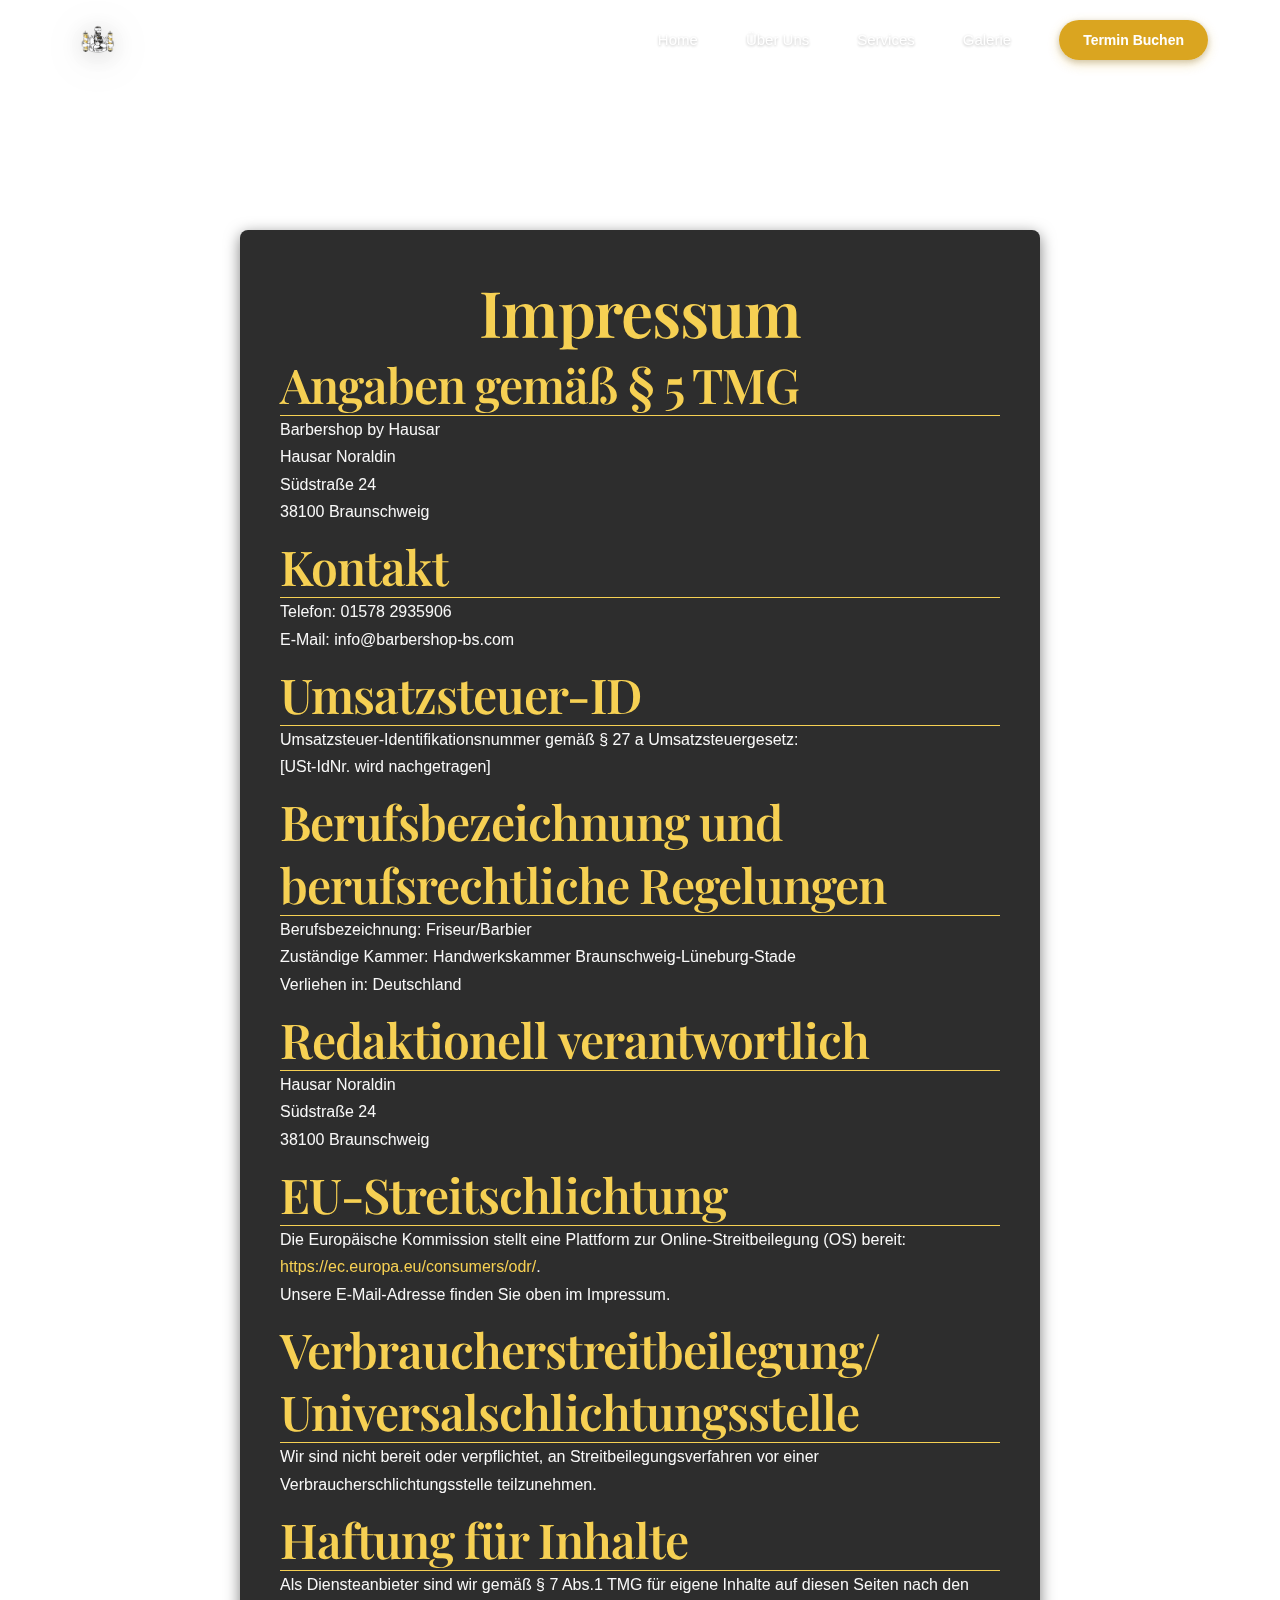
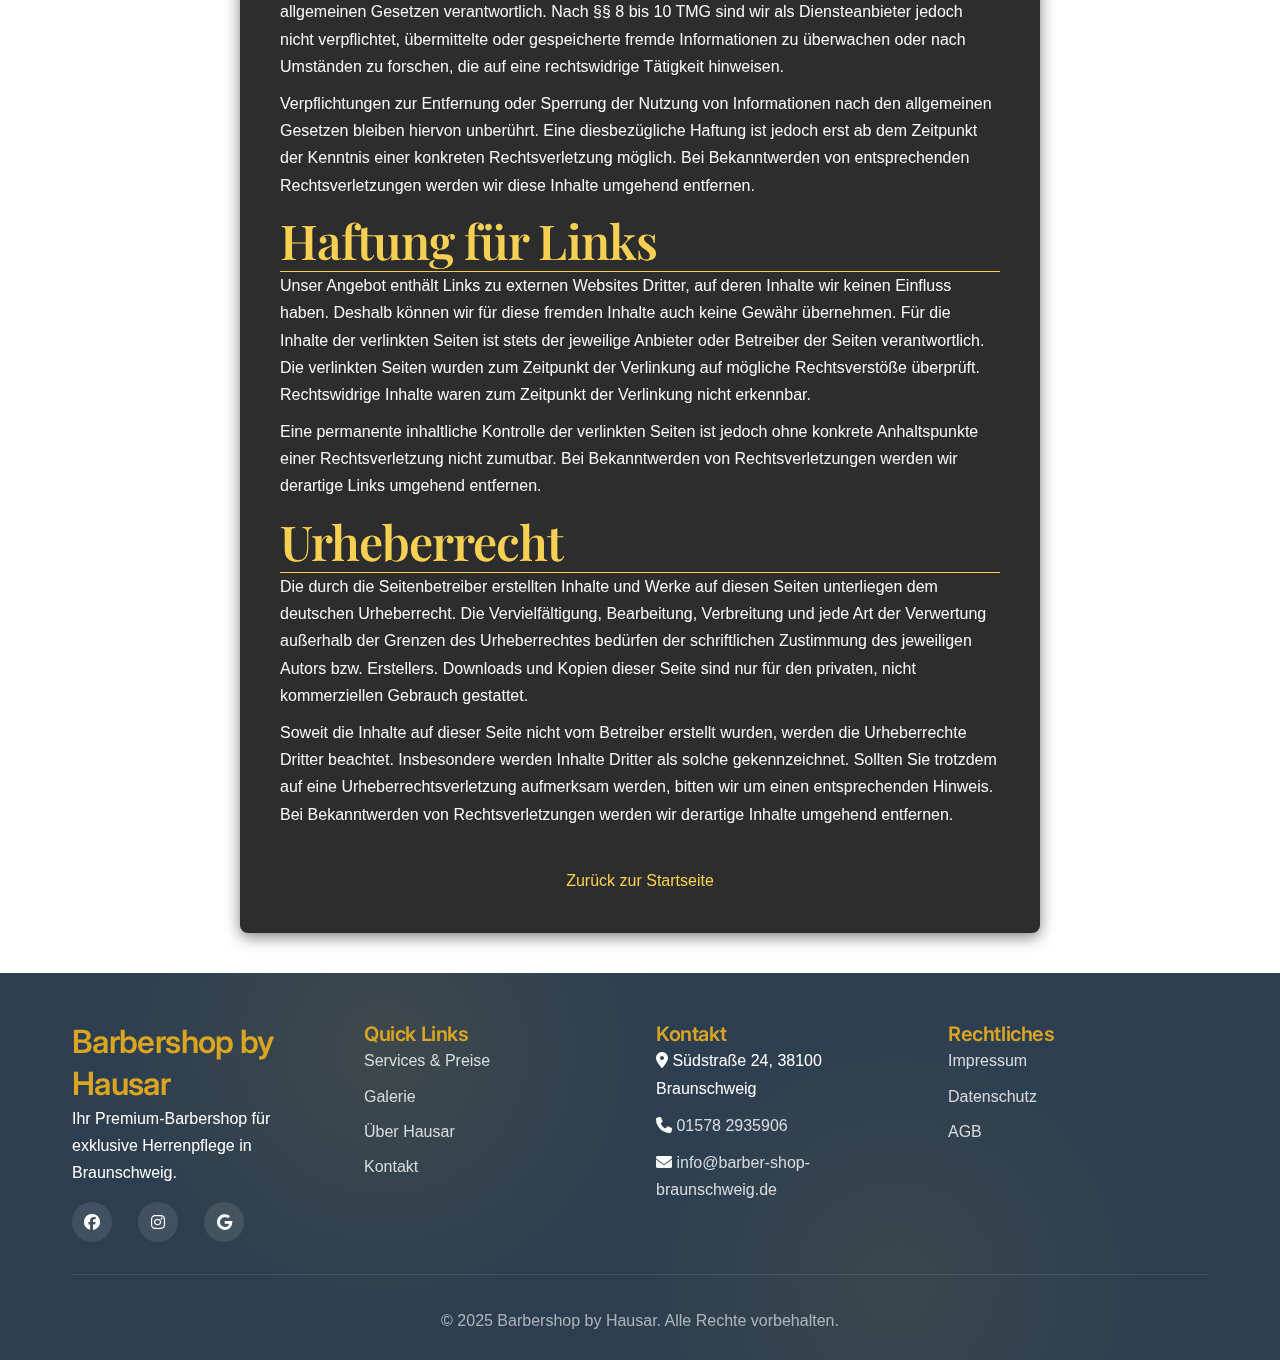
<file: impressum.html>
<!DOCTYPE html>
<html lang="de">
<head>
    <meta charset="UTF-8">
    <meta name="viewport" content="width=device-width, initial-scale=1.0">
    <title>Impressum - Barbershop by Hausar</title>
    <link rel="stylesheet" href="css/style.css">
    <link href="https://fonts.googleapis.com/css2?family=Inter:wght@400;600&family=Playfair+Display:wght@600;700&display=swap" rel="stylesheet">
    <link rel="stylesheet" href="https://cdnjs.cloudflare.com/ajax/libs/font-awesome/6.4.0/css/all.min.css" media="print" onload="this.media='all'">
    <style>
        body { background-color: #1a1a1a; color: #f8f8f8; font-family: 'Arial', sans-serif; }
        /* KORREKTUR: Der obere Abstand (margin-top) wurde erhöht, um den Inhalt unter den fixierten Header zu schieben. */
        .legal-container { max-width: 800px; margin: 140px auto 40px; padding: 40px; background: #2d2d2d; border-radius: 8px; box-shadow: 0 4px 15px rgba(0,0,0,0.5); }
        h1, h2 { font-family: 'Playfair Display', serif; color: #f6d053; }
        h1 { margin-bottom: 20px; text-align: center; }
        h2 { margin-top: 30px; margin-bottom: 15px; border-bottom: 1px solid #f6d053; padding-bottom: 5px; }
        p, li { margin-bottom: 10px; line-height: 1.7; }
        a { color: #f6d053; text-decoration: none; }
        a:hover { text-decoration: underline; }
        strong { color: #f8f8f8; }
        .back-link { display: block; text-align: center; margin-top: 40px; }
    </style>
</head>
<body>
    <header id="header-placeholder"></header>

    <div class="legal-container">
        <h1>Impressum</h1>

        <h2>Angaben gemäß § 5 TMG</h2>
        <p>
            Barbershop by Hausar<br>
            Hausar Noraldin<br>
            Südstraße 24<br>
            38100 Braunschweig
        </p>

        <h2>Kontakt</h2>
        <p>
            Telefon: 01578 2935906<br>
            E-Mail: info@barbershop-bs.com
        </p>

        <h2>Umsatzsteuer-ID</h2>
        <p>
            Umsatzsteuer-Identifikationsnummer gemäß § 27 a Umsatzsteuergesetz:<br>
            [USt-IdNr. wird nachgetragen]
        </p>

        <h2>Berufsbezeichnung und berufsrechtliche Regelungen</h2>
        <p>
            Berufsbezeichnung: Friseur/Barbier<br>
            Zuständige Kammer: Handwerkskammer Braunschweig-Lüneburg-Stade<br>
            Verliehen in: Deutschland
        </p>
        
        <h2>Redaktionell verantwortlich</h2>
        <p>
            Hausar Noraldin<br>
            Südstraße 24<br>
            38100 Braunschweig
        </p>
        
        <h2>EU-Streitschlichtung</h2>
        <p>
            Die Europäische Kommission stellt eine Plattform zur Online-Streitbeilegung (OS) bereit: 
            <a href="https://ec.europa.eu/consumers/odr/" target="_blank" rel="noopener">https://ec.europa.eu/consumers/odr/</a>.<br>
            Unsere E-Mail-Adresse finden Sie oben im Impressum.
        </p>

        <h2>Verbraucherstreitbeilegung/ Universalschlichtungsstelle</h2>
        <p>
            Wir sind nicht bereit oder verpflichtet, an Streitbeilegungsverfahren vor einer 
            Verbraucherschlichtungsstelle teilzunehmen.
        </p>

        <h2>Haftung für Inhalte</h2>
        <p>
            Als Diensteanbieter sind wir gemäß § 7 Abs.1 TMG für eigene Inhalte auf diesen Seiten nach den 
            allgemeinen Gesetzen verantwortlich. Nach §§ 8 bis 10 TMG sind wir als Diensteanbieter jedoch nicht 
            verpflichtet, übermittelte oder gespeicherte fremde Informationen zu überwachen oder nach 
            Umständen zu forschen, die auf eine rechtswidrige Tätigkeit hinweisen.
        </p>
        <p>
            Verpflichtungen zur Entfernung oder Sperrung der Nutzung von Informationen nach den allgemeinen 
            Gesetzen bleiben hiervon unberührt. Eine diesbezügliche Haftung ist jedoch erst ab dem Zeitpunkt der 
            Kenntnis einer konkreten Rechtsverletzung möglich. Bei Bekanntwerden von entsprechenden Rechtsverletzungen 
            werden wir diese Inhalte umgehend entfernen.
        </p>

        <h2>Haftung für Links</h2>
        <p>
            Unser Angebot enthält Links zu externen Websites Dritter, auf deren Inhalte wir keinen Einfluss haben. 
            Deshalb können wir für diese fremden Inhalte auch keine Gewähr übernehmen. Für die Inhalte der verlinkten 
            Seiten ist stets der jeweilige Anbieter oder Betreiber der Seiten verantwortlich. Die verlinkten Seiten 
            wurden zum Zeitpunkt der Verlinkung auf mögliche Rechtsverstöße überprüft. Rechtswidrige Inhalte waren 
            zum Zeitpunkt der Verlinkung nicht erkennbar.
        </p>
        <p>
            Eine permanente inhaltliche Kontrolle der verlinkten Seiten ist jedoch ohne konkrete Anhaltspunkte 
            einer Rechtsverletzung nicht zumutbar. Bei Bekanntwerden von Rechtsverletzungen werden wir derartige 
            Links umgehend entfernen.
        </p>

        <h2>Urheberrecht</h2>
        <p>
            Die durch die Seitenbetreiber erstellten Inhalte und Werke auf diesen Seiten unterliegen dem deutschen 
            Urheberrecht. Die Vervielfältigung, Bearbeitung, Verbreitung und jede Art der Verwertung außerhalb der 
            Grenzen des Urheberrechtes bedürfen der schriftlichen Zustimmung des jeweiligen Autors bzw. Erstellers. 
            Downloads und Kopien dieser Seite sind nur für den privaten, nicht kommerziellen Gebrauch gestattet.
        </p>
        <p>
            Soweit die Inhalte auf dieser Seite nicht vom Betreiber erstellt wurden, werden die Urheberrechte 
            Dritter beachtet. Insbesondere werden Inhalte Dritter als solche gekennzeichnet. Sollten Sie trotzdem 
            auf eine Urheberrechtsverletzung aufmerksam werden, bitten wir um einen entsprechenden Hinweis. Bei 
            Bekanntwerden von Rechtsverletzungen werden wir derartige Inhalte umgehend entfernen.
        </p>

        <a href="index.html" class="back-link">Zurück zur Startseite</a>
    </div>

    <footer id="footer-placeholder" class="footer"></footer>
    <script src="js/main-simplified.js" defer></script>
</body>
</html>
</file>
<file: css/style.css>
/* BARBERSHOP BY HAUSAR - Minimalistisches helles Design mit Parallax
 * Moderne, saubere Ästhetik mit subtilen Animationen
 */

/* CSS Variables - Helles, minimalistisches Farbschema */
:root {
    --primary-gold: #DAA520;
    --accent-gold: #B8860B;
    --primary-white: #FFFFFF;
    --light-gray: #F8F9FA;
    --medium-gray: #E9ECEF;
    --dark-gray: #495057;
    --text-primary: #2C3E50;
    --text-secondary: #6C757D;
    --shadow-light: 0 2px 10px rgba(0, 0, 0, 0.08);
    --shadow-medium: 0 4px 20px rgba(0, 0, 0, 0.12);
    --shadow-large: 0 8px 40px rgba(0, 0, 0, 0.15);
    --transition-fast: 0.2s ease;
    --transition-normal: 0.3s ease;
    --border-radius: 12px;
    --max-width: 1200px;
}

/* Reset und Basis-Styles - VERSTÄRKT gegen weiße Balken */
* {
    margin: 0;
    padding: 0;
    box-sizing: border-box;
}

html {
    scroll-behavior: smooth;
    -webkit-font-smoothing: antialiased;
    -moz-osx-font-smoothing: grayscale;
    background: #ffffff;
    margin: 0 !important;
    padding: 0 !important;
    overflow-x: hidden;
    min-height: 100%;
    height: 100%;
}

/* Browser-spezifische Resets - VERSTÄRKT */
html, body {
    margin: 0 !important;
    padding: 0 !important;
    border: 0 !important;
    outline: 0 !important;
    vertical-align: baseline !important;
    background: transparent !important;
    min-height: 100vh !important;
    position: relative !important;
}

body {
    font-family: 'Inter', -apple-system, BlinkMacSystemFont, 'Segoe UI', Roboto, sans-serif;
    line-height: 1.6;
    color: var(--text-primary);
    background: #ffffff;
    overflow-x: hidden;
    margin: 0 !important;
    padding: 0 !important;
}

/* WICHTIG: H1 Margin entfernen - häufiger Verursacher von weißen Balken */
h1, h2, h3, h4, h5, h6 {
    margin: 0 !important;
    padding: 0 !important;
}

/* Alle Standard-Margins entfernen */
p, div, section, header, main, footer {
    margin: 0;
    padding: 0;
}

/* Main Element - absolut kein Spacing */
#main {
    margin: 0 !important;
    padding: 0 !important;
    position: relative;
}

/* ANTI-WEISSER-BALKEN System - Vollständig */
.container, .nav-container, .top-bar-container, .header-container {
    background: transparent !important;
    /* margin und padding lassen ursprüngliche Werte zu (z.B. auto-zentrierung) */
}

/* Browser-spezifische Resets */
body::before,
body::after,
html::before,
html::after {
    display: none !important;
}

/* Fallback für hartnäckige Browser */
*:first-child {
    margin-top: 0 !important;
}

/* Typography - Minimalistisch - bereits oben bei Reset definiert */
h1, h2, h3, h4, h5, h6 {
    font-family: 'Inter', sans-serif;
    font-weight: 600;
    line-height: 1.3;
    letter-spacing: -0.02em;
    /* Margin und Padding sind bereits oben bei Reset auf 0 gesetzt */
}

h1 { font-size: clamp(2.5rem, 5vw, 4rem); }
h2 { font-size: clamp(2rem, 4vw, 3rem); }
h3 { font-size: clamp(1.5rem, 3vw, 2rem); }
h4 { font-size: 1.25rem; }

/* Utilities */
.container {
    max-width: var(--max-width);
    margin: 0 auto;
    padding: 0 2rem;
}

.section-padding {
    padding: 8rem 0;
}

.text-center { text-align: center; }

/* Advanced Parallax Container */
.parallax-container {
    position: relative;
    overflow: hidden;
    transform-style: preserve-3d;
    perspective: 1000px;
}

.parallax-element {
    position: absolute;
    top: 0;
    left: 0;
    width: 100%;
    height: 120%;
    background-attachment: fixed;
    background-position: center;
    background-repeat: no-repeat;
    background-size: cover;
    will-change: transform;
    transform-style: preserve-3d;
}

/* Advanced Parallax Layers */
.parallax-bg-layer {
    position: absolute;
    top: -20%;
    left: -10%;
    width: 120%;
    height: 140%;
    background: linear-gradient(45deg, 
        rgba(218, 165, 32, 0.03) 0%, 
        transparent 50%, 
        rgba(218, 165, 32, 0.03) 100%);
    will-change: transform;
    animation: floatBackground 20s ease-in-out infinite;
}

@keyframes floatBackground {
    0%, 100% { transform: translateY(0) rotate(0deg); }
    50% { transform: translateY(-20px) rotate(1deg); }
}

/* Skip Link */
.skip-link {
    position: absolute;
    top: -40px;
    left: 0;
    background: var(--primary-gold);
    color: white;
    padding: 8px 16px;
    text-decoration: none;
    z-index: 10000;
    border-radius: 4px;
}

.skip-link:focus {
    top: 10px;
}

/* Navigation - Minimalistisch */
/* Top-Bar - transparent über Hero */
/* Header Container - komplett transparent über Hero */
.header-container {
    position: absolute;
    top: 0;
    left: 0;
    right: 0;
    z-index: 1000;
    background: transparent;
    transition: all 0.3s ease-in-out;
}

.top-bar {
    background: transparent;
    border-bottom: none;
    padding: 0.75rem 0;
    position: relative;
    transition: all 0.3s ease-in-out;
}

.top-bar-container {
    max-width: var(--max-width);
    margin: 0 auto;
    padding: 0 2rem;
    display: flex;
    justify-content: space-between;
    align-items: center;
    font-size: 14px;
    color: white;
    transition: all 0.3s ease-in-out;
}

.top-bar-info span,
.top-bar-contact span {
    display: inline-flex;
    align-items: center;
    margin-right: 2rem;
    text-shadow: 0 1px 3px rgba(0, 0, 0, 0.5);
}

.top-bar-info i,
.top-bar-contact i {
    margin-right: 0.5rem;
    color: var(--primary-gold);
    font-size: 12px;
    text-shadow: 0 1px 3px rgba(0, 0, 0, 0.5);
}

.navbar-premium {
    background: transparent;
    backdrop-filter: none;
    border-bottom: none;
    padding: 1rem 0;
    position: relative;
    transition: all 0.3s ease-in-out;
}

/* Navbar bleibt immer transparent - wie hagis.de */
.navbar-premium.scrolled {
    padding: 0.5rem 0;
    background: transparent;
}

.header-container.scrolled .top-bar {
    background: transparent;
}

.header-container.scrolled .top-bar-container {
    color: white;
    opacity: 0.9;
}

.nav-container {
    max-width: var(--max-width);
    margin: 0 auto;
    padding: 0 2rem;
    display: flex;
    justify-content: space-between;
    align-items: center;
}

/* LÖSUNG: Logo mit verstärktem Schatten für transparente Navbar */
.logo-premium img {
    max-width: 180px;
    height: 50px; /* Fixed height for consistency */
    width: auto;
    object-fit: contain; /* Ensure no distortion */
    transition: all var(--transition-normal);
    filter: drop-shadow(0 2px 12px rgba(0, 0, 0, 0.15)) 
            drop-shadow(0 4px 20px rgba(0, 0, 0, 0.1));
}

.navbar-premium.scrolled .logo-premium img {
    max-width: 140px;
    height: 50px; /* Same fixed height */
    width: auto;
    object-fit: contain;
}

/* Over-dark System entfernt - Navbar immer transparent wie hagis.de */

/* Transparent Navbar - Button minimalistisch wie hagis.de */
.navbar-premium .btn-premium {
    background: var(--primary-gold);
    box-shadow: 0 4px 12px rgba(218, 165, 32, 0.3), 
                0 2px 6px rgba(0, 0, 0, 0.2);
    transition: all 0.3s ease-in-out;
}

.navbar-premium .btn-premium:hover {
    background: var(--accent-gold);
    color: white;
    transform: translateY(-1px);
    box-shadow: 0 6px 20px rgba(218, 165, 32, 0.4);
}

/* Hero Logo mit elegantem Schatten */
.hero-logo {
    max-width: 250px;
    height: auto;
    margin-bottom: 2rem;
    filter: drop-shadow(0 4px 20px rgba(0, 0, 0, 0.15)) 
            drop-shadow(0 2px 8px rgba(0, 0, 0, 0.1)) 
            drop-shadow(0 1px 3px rgba(0, 0, 0, 0.2));
    transition: all var(--transition-normal);
}

.hero-logo:hover {
    transform: scale(1.02);
    filter: drop-shadow(0 6px 25px rgba(0, 0, 0, 0.2)) 
            drop-shadow(0 3px 10px rgba(0, 0, 0, 0.15));
}

/* Footer Logo mit Schatten */
.footer-logo img {
    filter: drop-shadow(0 2px 6px rgba(255, 255, 255, 0.3)) 
            drop-shadow(0 1px 3px rgba(255, 255, 255, 0.2));
}

.nav-menu {
    display: flex;
    list-style: none;
    align-items: center;
    gap: 3rem;
}

.nav-link {
    color: white;
    text-decoration: none;
    font-weight: 500;
    font-size: 15px;
    position: relative;
    transition: all 0.4s cubic-bezier(0.4, 0, 0.2, 1);
    text-shadow: 0 1px 3px rgba(0, 0, 0, 0.3);
    opacity: 0.9;
}

.nav-link::after {
    content: '';
    position: absolute;
    bottom: -5px;
    left: 0;
    width: 0;
    height: 2px;
    background: var(--primary-gold);
    transition: width var(--transition-normal);
}

.nav-link:hover,
.nav-link.active {
    color: var(--primary-gold);
    opacity: 1;
    transform: translateY(-1px);
}

.nav-link:hover::after,
.nav-link.active::after {
    width: 100%;
}

.btn-premium {
    background: var(--primary-gold);
    color: white;
    padding: 0.75rem 1.5rem;
    border-radius: 50px;
    text-decoration: none;
    font-weight: 600;
    font-size: 14px;
    transition: all var(--transition-normal);
    box-shadow: var(--shadow-light);
}

.btn-premium:hover {
    background: var(--accent-gold);
    transform: translateY(-1px);
    box-shadow: 0 8px 25px rgba(218, 165, 32, 0.3);
    border-color: var(--accent-gold);
}

.instagram-link {
    font-size: 1.5rem;
    color: white;
    transition: all 0.3s ease-in-out;
    text-shadow: 0 1px 3px rgba(0, 0, 0, 0.3);
    opacity: 0.9;
}

.instagram-link:hover {
    color: var(--primary-gold);
    transform: scale(1.1) translateY(-1px);
    opacity: 1;
}

/* Mobile Navigation */
.nav-toggle {
    display: none;
}

.mobile-menu-toggle {
    display: none;
    flex-direction: column;
    justify-content: center;
    align-items: center;
    width: 44px;
    height: 44px;
    background: none;
    border: none;
    cursor: pointer;
    padding: 10px;
}

.hamburger-line {
    width: 24px;
    height: 2px;
    background: var(--text-primary);
    margin: 3px 0;
    transition: var(--transition-fast);
    border-radius: 2px;
}

.nav-toggle:checked + .mobile-menu-toggle .hamburger-line:nth-child(1) {
    transform: rotate(45deg) translate(5px, 5px);
}

.nav-toggle:checked + .mobile-menu-toggle .hamburger-line:nth-child(2) {
    opacity: 0;
}

.nav-toggle:checked + .mobile-menu-toggle .hamburger-line:nth-child(3) {
    transform: rotate(-45deg) translate(6px, -6px);
}

/* ===== MOBILE NAVIGATION (max-width: 768px) ===== */
@media (max-width: 768px) {
    .container {
        padding: 0 1rem;
    }
    
    .section-padding {
        padding: 4rem 0;
    }
    
    /* 1. Top-Bar komplett ausblenden */
    .top-bar {
        display: none !important;
    }
    
    /* 2. Header-Container Mobile - bessere Proportionen */
    .header-container {
        background: transparent !important;
        padding: 0.8rem 0 !important;
        position: fixed !important;
    }
    
    .header-container.scrolled {
        background: rgba(0, 0, 0, 0.95) !important;
        backdrop-filter: blur(15px) !important;
        -webkit-backdrop-filter: blur(15px) !important;
    }
    
    /* 3. Nav-Container: Optimierte Positionierung */
    .nav-container {
        display: flex !important;
        justify-content: flex-start !important;
        align-items: center !important;
        padding: 0 1.5rem !important;
        position: relative !important;
    }
    
    /* 4. Logo Mobile - kleinere Größe und bessere Positionierung */
    .logo-premium {
        flex-shrink: 0 !important;
        margin-right: auto !important;
    }
    
    .logo-premium img {
        max-width: 85px !important;
        height: auto !important;
        transition: all 0.3s ease !important;
    }
    
    .header-container .logo-premium img,
    .header-container.scrolled .logo-premium img {
        content: url('../Bilder/logo-weiss-header-klein.png') !important;
    }
    
    /* 5. Burger-Button ganz rechts - absolute Positionierung */
    .mobile-menu-toggle {
        display: flex !important;
        position: absolute !important;
        right: 1.5rem !important;
        top: 50% !important;
        transform: translateY(-50%) !important;
        z-index: 1001 !important;
        width: 44px !important;
        height: 44px !important;
        background: transparent !important;
        border: none !important;
        cursor: pointer !important;
    }
    
    /* 6. Desktop Nav-Contact Icons komplett ausblenden */
    .nav-contact {
        display: none !important;
    }

    /* 7. Full-Screen Burger-Menü mit korrigierten Größen */
    .nav-menu {
        position: fixed;
        top: 0;
        left: 0;
        height: 100vh;
        width: 100vw;
        background: rgba(0, 0, 0, 0.98);
        backdrop-filter: blur(20px);
        flex-direction: column;
        justify-content: flex-start;
        align-items: center;
        padding: 4rem 1rem 2rem 1rem;
        gap: 0;
        transform: translateY(-100%);
        opacity: 0;
        visibility: hidden;
        transition: all 0.4s cubic-bezier(0.4, 0, 0.2, 1);
        z-index: 2000;
        overflow-y: auto;
    }

    .nav-toggle:checked ~ .nav-menu {
        transform: translateY(0);
        opacity: 1;
        visibility: visible;
    }

    /* 8. Schließen-Button oben rechts */
    .nav-menu::before {
        content: '✕';
        position: absolute;
        top: 1.5rem;
        right: 1.5rem;
        font-size: 1.8rem;
        color: white;
        cursor: pointer;
        z-index: 2001;
        width: 44px;
        height: 44px;
        display: flex;
        align-items: center;
        justify-content: center;
        border-radius: 50%;
        background: rgba(255, 255, 255, 0.1);
        transition: all 0.3s ease;
    }

    .nav-menu::before:hover {
        background: rgba(255, 255, 255, 0.2);
        transform: rotate(90deg);
    }

    /* 9. Navigation Links - besser proportioniert */
    .nav-menu > li {
        width: 100%;
        margin-bottom: 0;
    }

    .nav-link {
        font-size: 1.3rem !important;
        padding: 1.2rem 2rem !important;
        color: white !important;
        text-shadow: none !important;
        display: block !important;
        width: 100% !important;
        text-align: center !important;
        border-bottom: 1px solid rgba(255, 255, 255, 0.1) !important;
        transition: all 0.3s ease !important;
        text-decoration: none !important;
    }

    .nav-link:hover {
        background: rgba(218, 165, 32, 0.2) !important;
        color: var(--primary-gold) !important;
    }

    /* 10. Mobile Kontaktdaten */
    .mobile-contact-info {
        width: 100% !important;
        margin-top: 2rem !important;
        padding: 1.5rem 1rem !important;
        border-top: 1px solid rgba(255, 255, 255, 0.2) !important;
        border-bottom: none !important;
    }

    .mobile-info-item {
        display: flex !important;
        align-items: center !important;
        justify-content: center !important;
        gap: 0.8rem !important;
        margin-bottom: 1.2rem !important;
        color: rgba(255, 255, 255, 0.9) !important;
        font-size: 0.95rem !important;
    }

    .mobile-info-item:last-child {
        margin-bottom: 0 !important;
    }

    .mobile-info-item i {
        color: var(--primary-gold) !important;
        font-size: 1.1rem !important;
        width: 18px !important;
        text-align: center !important;
    }

    .mobile-info-item a {
        color: white !important;
        text-decoration: none !important;
        transition: color 0.3s ease !important;
    }

    .mobile-info-item a:hover {
        color: var(--primary-gold) !important;
    }

    /* 11. Social Icons im Burger-Menü - nur hier anzeigen */
    .nav-menu .nav-contact {
        display: flex !important;
        gap: 1.5rem !important;
        margin-top: 1.5rem !important;
        justify-content: center !important;
    }

    .nav-menu .nav-contact .social-link {
        font-size: 1.8rem !important;
        color: white !important;
        transition: all 0.3s ease !important;
    }

    .nav-menu .nav-contact .social-link:hover {
        color: var(--primary-gold) !important;
        transform: scale(1.15) !important;
    }
}

/* Hero Section - ABSOLUTER FIX gegen weiße Balken */
.hero-premium {
    height: 100vh;
    height: 100dvh; /* Für moderne Browser */
    position: relative;
    display: flex;
    align-items: center;
    justify-content: center;
    overflow: hidden;
    background: #000;
    margin: 0 !important;
    padding: 0 !important;
    top: 0 !important;
    left: 0 !important;
    right: 0 !important;
    z-index: 1;
    box-sizing: border-box;
    /* KRITISCHER FIX: Hero Section beginnt absolut am oberen Rand */
    margin-top: 0 !important;
    border-top: none !important;
    transform: translateY(0) !important;
}

/* Header-Container - Sticky Navigation mit verbessertem Scroll-Verhalten */
.header-container {
    position: fixed;
    top: 0;
    left: 0;
    right: 0;
    z-index: 1000;
    background: transparent;
    transition: all 0.4s cubic-bezier(0.4, 0, 0.2, 1);
    margin: 0 !important;
    padding: 0 !important;
    backdrop-filter: blur(10px);
    -webkit-backdrop-filter: blur(10px);
    /* Header schwebt über Hero Section ohne Layout-Verschiebung */
}

/* Hero Content - berücksichtigt Header-Höhe korrekt */
.hero-content {
    position: relative;
    z-index: 3;
    text-align: center;
    max-width: 600px;
    padding: 0 2rem; /* Nur seitliches Padding */
    transform-style: preserve-3d;
    animation: contentFloat 8s ease-in-out infinite;
}

.hero-bg {
    position: absolute;
    top: 0;
    left: 0;
    width: 100%;
    height: 100%;
    z-index: 1;
    transform-style: preserve-3d;
}

.snapshot-slider {
    position: relative;
    width: 100%;
    height: 100%;
    transform-style: preserve-3d;
}

.slide {
    position: absolute;
    top: 0;
    left: 0;
    width: 100%;
    height: 100%;
    opacity: 0;
    transition: opacity 3s ease, transform 1s ease;
    transform-style: preserve-3d;
}

.slide.active {
    opacity: 0.3;
}

.slide img {
    width: 100%;
    height: 100%;
    object-fit: cover;
    object-position: center;
    filter: brightness(1.2) contrast(0.8);
    transform-style: preserve-3d;
    will-change: transform;
    transition: transform 0.5s ease;
}

/* Erweiterte Parallax-Animation für Hero-Bilder */
.slide.active img {
    animation: heroParallaxFloat 15s ease-in-out infinite;
}

@keyframes heroParallaxFloat {
    0%, 100% { 
        transform: scale(1) translateY(0) rotate(0deg); 
    }
    25% { 
        transform: scale(1.02) translateY(-10px) rotate(0.5deg); 
    }
    50% { 
        transform: scale(1.01) translateY(-5px) rotate(0deg); 
    }
    75% { 
        transform: scale(1.02) translateY(-15px) rotate(-0.5deg); 
    }
}

/* Scroll-Reveal deaktiviert - alle Sections sind normal sichtbar */
.section-reveal {
    opacity: 1;
    transform: none;
}

.reveal-stagger > * {
    opacity: 1;
    transform: none;
}

/* Hero Content ohne die Stats - cleaner */
.hero-content {
    position: relative;
    z-index: 3;
    text-align: center;
    max-width: 600px;
    padding: 0 2rem;
    transform-style: preserve-3d;
    animation: contentFloat 8s ease-in-out infinite;
}

/* Floating Content Animation */
@keyframes contentFloat {
    0%, 100% { transform: translateY(0) translateZ(20px); }
    50% { transform: translateY(-15px) translateZ(30px); }
}

@media (max-width: 768px) {
    .hero-logo {
        max-width: 280px;
    }
    
    /* Reduzierte Animationen auf Mobile */
    .slide.active img {
        animation: none;
    }
    
    .hero-content {
        animation: none;
    }
    
    /* Vereinfachte Scroll-Reveal auf Mobile */
    .section-reveal {
        transform: translateY(50px);
    }
    
    .section-reveal.revealed {
        transform: translateY(0);
    }
}

.title-subtitle {
    display: block;
    font-size: 1.2rem;
    font-weight: 400;
    color: var(--text-secondary);
    margin-bottom: 3rem;
    letter-spacing: 0.5px;
    animation: subtitleGlow 4s ease-in-out infinite;
}

@keyframes subtitleGlow {
    0%, 100% { opacity: 0.8; }
    50% { opacity: 1; }
}

.hero-buttons {
    display: flex;
    gap: 1rem;
    justify-content: center;
    margin-bottom: 2rem; /* Reduziert da keine Stats mehr */
    flex-wrap: wrap;
}

.btn-glass {
    background: rgba(255, 255, 255, 0.9);
    backdrop-filter: blur(10px);
    border: 1px solid rgba(218, 165, 32, 0.3);
    color: var(--text-primary);
    padding: 0.75rem 1.5rem;
    border-radius: 50px;
    text-decoration: none;
    font-weight: 500;
    transition: all var(--transition-normal);
    display: inline-flex;
    align-items: center;
    gap: 0.5rem;
    transform-style: preserve-3d;
}

.btn-glass:hover {
    background: rgba(218, 165, 32, 0.15);
    border-color: var(--accent-gold);
    transform: translateY(-1px);
    box-shadow: 0 8px 25px rgba(218, 165, 32, 0.2);
}




/* Smooth Page Transitions */
body {
    overflow-x: hidden;
    scroll-behavior: smooth;
}

/* Performance Boost für Scroll-Reveal */
.section-reveal {
    backface-visibility: hidden;
    -webkit-backface-visibility: hidden;
    will-change: transform, opacity;
}

.section-reveal.revealed {
    will-change: auto;
}

.hero-stats {
    display: flex;
    gap: 3rem;
    justify-content: center;
    flex-wrap: wrap;
}

.stat {
    text-align: center;
    background: rgba(255, 255, 255, 0.8);
    backdrop-filter: blur(10px);
    padding: 1.5rem;
    border-radius: var(--border-radius);
    box-shadow: var(--shadow-light);
    min-width: 120px;
    transition: all var(--transition-normal);
    transform-style: preserve-3d;
}

.stat:hover {
    transform: translateY(-5px) translateZ(15px);
    box-shadow: var(--shadow-medium);
}

.stat-number {
    display: block;
    font-size: 2rem;
    font-weight: 700;
    color: var(--primary-gold);
    margin-bottom: 0.25rem;
    animation: numberPulse 3s ease-in-out infinite;
}

@keyframes numberPulse {
    0%, 100% { transform: scale(1); }
    50% { transform: scale(1.05); }
}

.stat-label {
    font-size: 0.85rem;
    color: var(--text-secondary);
    text-transform: uppercase;
    letter-spacing: 1px;
}

/* Section Headers */
.section-header {
    text-align: center;
    margin-bottom: 5rem;
    max-width: 600px;
    margin-left: auto;
    margin-right: auto;
}

.section-title {
    font-size: clamp(2rem, 4vw, 3rem);
    margin-bottom: 2rem;
    color: var(--text-primary);
    position: relative;
    padding-bottom: 1rem;
    text-align: center;
}

.section-title::after {
    content: '';
    position: absolute;
    bottom: 0;
    left: 50%;
    transform: translateX(-50%);
    width: 80px;
    height: 4px;
    background: linear-gradient(90deg, var(--primary-gold), var(--accent-gold));
    border-radius: 2px;
}

.section-subtitle {
    font-size: 1.1rem;
    color: var(--text-secondary);
    line-height: 1.6;
}

/* About Section - Erweiterte Parallax */
.about-section {
    background: var(--light-gray);
    position: relative;
    overflow: hidden;
}

.about-parallax {
    position: absolute;
    top: 0;
    left: 0;
    width: 100%;
    height: 100%;
    background: 
        radial-gradient(circle at 20% 30%, rgba(218, 165, 32, 0.08) 0%, transparent 40%),
        radial-gradient(circle at 80% 70%, rgba(218, 165, 32, 0.06) 0%, transparent 40%),
        linear-gradient(45deg, transparent 0%, rgba(218, 165, 32, 0.03) 50%, transparent 100%);
    opacity: 0.7;
    will-change: transform;
    animation: aboutBackgroundMove 25s ease-in-out infinite;
}

@keyframes aboutBackgroundMove {
    0%, 100% { 
        transform: translateX(0) translateY(0) rotate(0deg); 
        opacity: 0.7;
    }
    33% { 
        transform: translateX(-10px) translateY(-15px) rotate(1deg); 
        opacity: 0.5;
    }
    66% { 
        transform: translateX(10px) translateY(-10px) rotate(-1deg); 
        opacity: 0.8;
    }
}

.about-content {
    display: grid;
    grid-template-columns: 1fr 1fr;
    gap: 6rem;
    align-items: center;
}

@media (max-width: 768px) {
    .about-content {
        grid-template-columns: 1fr;
        gap: 3rem;
    }
}

.about-text {
    max-width: 500px;
}

.about-text h3 {
    color: var(--primary-gold);
    margin-bottom: 1.5rem;
    font-size: 1.5rem;
}

.about-text p {
    color: var(--text-secondary);
    margin-bottom: 2rem;
    font-size: 1.1rem;
    line-height: 1.7;
}

.about-features {
    display: grid;
    gap: 1.5rem;
}

.feature-item {
    display: flex;
    gap: 1rem;
    align-items: flex-start;
    padding: 1.5rem;
    background: white;
    border-radius: var(--border-radius);
    box-shadow: var(--shadow-light);
    transition: all var(--transition-normal);
    transform-style: preserve-3d;
}

.feature-item:hover {
    transform: translateY(-8px) translateZ(20px) rotateX(5deg);
    box-shadow: var(--shadow-large);
}

.feature-item i {
    font-size: 1.25rem;
    color: var(--primary-gold);
    margin-top: 0.25rem;
    flex-shrink: 0;
    transition: transform var(--transition-normal);
}

.feature-item:hover i {
    transform: scale(1.2) rotateY(360deg);
}

.feature-item h4 {
    color: var(--text-primary);
    margin-bottom: 0.5rem;
    font-size: 1.1rem;
}

.feature-item p {
    color: var(--text-secondary);
    font-size: 0.95rem;
    margin: 0;
    line-height: 1.5;
}

.about-image {
    position: relative;
}

.main-image {
    border-radius: var(--border-radius);
    overflow: hidden;
    box-shadow: var(--shadow-large);
    transition: all var(--transition-normal);
    transform-style: preserve-3d;
}

.main-image:hover {
    transform: scale(1.02) rotateY(2deg) translateZ(30px);
    box-shadow: 0 20px 40px rgba(0, 0, 0, 0.2);
}

.main-image img {
    width: 100%;
    height: auto;
    display: block;
    transition: transform var(--transition-normal);
}

.main-image:hover img {
    transform: scale(1.05);
}

.owner-badge {
    position: absolute;
    top: 1.5rem;
    right: 1.5rem;
    background: white;
    padding: 1rem;
    border-radius: var(--border-radius);
    box-shadow: var(--shadow-medium);
    display: flex;
    align-items: center;
    gap: 0.75rem;
    transition: all var(--transition-normal);
    transform-style: preserve-3d;
}

.owner-badge:hover {
    transform: translateY(-5px) translateZ(20px) rotateZ(2deg);
    box-shadow: var(--shadow-large);
}

.owner-badge i {
    font-size: 1.25rem;
    color: var(--primary-gold);
    animation: crownGlow 2s ease-in-out infinite;
}

@keyframes crownGlow {
    0%, 100% { transform: scale(1); }
    50% { transform: scale(1.1); }
}

.owner-badge strong {
    color: var(--text-primary);
    font-size: 1rem;
    display: block;
}

.owner-badge span {
    color: var(--text-secondary);
    font-size: 0.85rem;
}

/* Services Section - Erweiterte Parallax */
.services-section {
    background: white;
    position: relative;
    overflow: hidden;
}

/* Floating Elements im Hintergrund */
.services-section::before {
    content: '';
    position: absolute;
    top: -50%;
    left: -50%;
    width: 200%;
    height: 200%;
    background: 
        radial-gradient(circle at 25% 25%, rgba(218, 165, 32, 0.04) 0%, transparent 25%),
        radial-gradient(circle at 75% 75%, rgba(218, 165, 32, 0.03) 0%, transparent 25%);
    animation: servicesBackgroundFloat 30s linear infinite;
    z-index: 0;
}

@keyframes servicesBackgroundFloat {
    0% { transform: rotate(0deg); }
    100% { transform: rotate(360deg); }
}

.services-grid {
    display: grid;
    grid-template-columns: repeat(auto-fit, minmax(300px, 1fr));
    gap: 2rem;
    position: relative;
    z-index: 1;
}

.service-card {
    background: white;
    border-radius: var(--border-radius);
    overflow: hidden;
    box-shadow: var(--shadow-light);
    transition: all var(--transition-normal);
    border: 1px solid var(--medium-gray);
    position: relative;
}

.service-card::before {
    content: '';
    position: absolute;
    top: 0;
    left: 0;
    width: 100%;
    height: 100%;
    background: linear-gradient(45deg, transparent 0%, rgba(218, 165, 32, 0.02) 50%, transparent 100%);
    opacity: 0;
    transition: opacity var(--transition-normal);
    z-index: 0;
}

.service-card:hover::before {
    opacity: 1;
}

.service-card:hover {
    transform: translateY(-8px);
    box-shadow: var(--shadow-large);
}

.service-image {
    height: 200px;
    overflow: hidden;
    position: relative;
}

.service-image::after {
    content: '';
    position: absolute;
    top: 0;
    left: 0;
    width: 100%;
    height: 100%;
    background: linear-gradient(45deg, transparent 0%, rgba(218, 165, 32, 0.1) 50%, transparent 100%);
    opacity: 0;
    transition: opacity var(--transition-normal);
}

.service-card:hover .service-image::after {
    opacity: 1;
}

.service-image img {
    width: 100%;
    height: 100%;
    object-fit: cover;
    transition: transform var(--transition-normal);
}

.service-card:hover .service-image img {
    transform: scale(1.05);
}

.service-content {
    padding: 2rem;
    text-align: center;
    position: relative;
    z-index: 1;
}

.service-icon {
    font-size: 2rem;
    color: var(--primary-gold);
    margin-bottom: 1rem;
    transition: transform var(--transition-normal);
}

.service-card:hover .service-icon {
    transform: scale(1.1);
}

.service-card h3 {
    margin-bottom: 1rem;
    color: var(--text-primary);
    font-size: 1.25rem;
}

.service-card p {
    color: var(--text-secondary);
    margin-bottom: 1.5rem;
    line-height: 1.6;
}

.service-features {
    list-style: none;
    text-align: left;
    border-top: 1px solid var(--medium-gray);
    padding-top: 1.5rem;
    margin-bottom: 1.5rem;
}

.service-features li {
    padding: 0.5rem 0;
    padding-left: 1.5rem;
    position: relative;
    color: var(--text-secondary);
    font-size: 0.95rem;
    transition: transform var(--transition-fast);
}

.service-features li:hover {
    transform: translateX(5px);
}

.service-features li::before {
    content: '✓';
    position: absolute;
    left: 0;
    color: var(--primary-gold);
    font-weight: bold;
    transition: transform var(--transition-fast);
}

.service-features li:hover::before {
    transform: scale(1.2);
}

/* Gallery Section - Erweiterte Parallax */
.gallery-section {
    background: var(--light-gray);
    position: relative;
    overflow: hidden;
}

.gallery-section::before {
    content: '';
    position: absolute;
    top: 0;
    left: 0;
    width: 100%;
    height: 100%;
    background: 
        conic-gradient(from 0deg at 50% 50%, 
            transparent 0deg, 
            rgba(218, 165, 32, 0.03) 60deg, 
            transparent 120deg, 
            rgba(218, 165, 32, 0.02) 180deg, 
            transparent 240deg, 
            rgba(218, 165, 32, 0.03) 300deg, 
            transparent 360deg);
    animation: galleryBackgroundSpin 40s linear infinite;
    z-index: 0;
}

@keyframes galleryBackgroundSpin {
    0% { transform: rotate(0deg); }
    100% { transform: rotate(360deg); }
}

.gallery-grid {
    display: grid;
    grid-template-columns: repeat(auto-fit, minmax(280px, 1fr));
    gap: 1.5rem;
    position: relative;
    z-index: 1;
}

.gallery-item {
    position: relative;
    border-radius: var(--border-radius);
    overflow: hidden;
    aspect-ratio: 1;
    cursor: pointer;
    transition: all var(--transition-normal);
    box-shadow: var(--shadow-light);
    transform-style: preserve-3d;
}

.gallery-item:hover {
    transform: translateY(-10px) rotateX(5deg) rotateY(5deg) translateZ(20px);
    box-shadow: var(--shadow-large);
}

.gallery-item img {
    width: 100%;
    height: 100%;
    object-fit: cover;
    transition: transform var(--transition-normal);
}

.gallery-item:hover img {
    transform: scale(1.15) rotate(2deg);
}

.gallery-overlay {
    position: absolute;
    bottom: 0;
    left: 0;
    right: 0;
    background: linear-gradient(to top, rgba(0, 0, 0, 0.8), transparent);
    color: white;
    padding: 1.5rem;
    transform: translateY(100%);
    transition: transform var(--transition-normal);
}

.gallery-item:hover .gallery-overlay {
    transform: translateY(0);
}

.gallery-overlay h4 {
    color: var(--primary-gold);
    margin-bottom: 0.25rem;
    font-size: 1.1rem;
    animation: titleShimmer 2s ease-in-out infinite;
}

@keyframes titleShimmer {
    0%, 100% { opacity: 1; }
    50% { opacity: 0.8; }
}

.gallery-overlay p {
    font-size: 0.9rem;
    opacity: 0.9;
}

.hidden {
    display: none !important;
}

/* Video Gallery - Erweiterte Effekte */
.video-gallery-section {
    margin-top: 4rem;
    position: relative;
}

.gallery-subtitle {
    text-align: center;
    color: var(--text-primary);
    font-size: 1.75rem;
    margin-bottom: 2rem;
    position: relative;
    padding-bottom: 0.75rem;
}

.gallery-subtitle::after {
    content: '';
    position: absolute;
    bottom: 0;
    left: 50%;
    transform: translateX(-50%);
    width: 60px;
    height: 3px;
    background: var(--primary-gold);
    border-radius: 2px;
}

.gallery-subtext {
    text-align: center;
    color: var(--text-secondary);
    margin-bottom: 2rem;
}

.video-grid {
    display: grid;
    grid-template-columns: repeat(auto-fit, minmax(300px, 1fr));
    gap: 1.5rem;
    margin-bottom: 3rem;
}

.video-item {
    position: relative;
    border-radius: var(--border-radius);
    overflow: hidden;
    cursor: pointer;
    aspect-ratio: 16 / 9;
    box-shadow: var(--shadow-light);
    transition: all var(--transition-normal);
    transform-style: preserve-3d;
}

.video-item:hover {
    transform: translateY(-8px) rotateX(3deg) translateZ(25px);
    box-shadow: var(--shadow-large);
}

.video-item video {
    width: 100%;
    height: 100%;
    object-fit: cover;
}

.video-overlay {
    position: absolute;
    top: 0;
    left: 0;
    width: 100%;
    height: 100%;
    background: rgba(0, 0, 0, 0.4);
    display: flex;
    flex-direction: column;
    justify-content: center;
    align-items: center;
    color: white;
    transition: background-color var(--transition-normal);
}

.video-item:hover .video-overlay {
    background: rgba(0, 0, 0, 0.6);
}

.play-button {
    font-size: 3rem;
    color: white;
    transition: transform var(--transition-normal);
    animation: playButtonPulse 2s ease-in-out infinite;
}

@keyframes playButtonPulse {
    0%, 100% { transform: scale(1); }
    50% { transform: scale(1.1); }
}

.video-item:hover .play-button {
    transform: scale(1.3);
    animation: none;
}

.video-info {
    position: absolute;
    bottom: 0;
    left: 0;
    right: 0;
    padding: 1rem;
    background: linear-gradient(to top, rgba(0, 0, 0, 0.8), transparent);
}

.video-info h4 {
    color: var(--primary-gold);
    margin-bottom: 0.25rem;
}

/* Contact Section - Erweiterte Parallax */
.contact-section {
    background: white;
    position: relative;
    overflow: hidden;
}

.contact-section::before {
    content: '';
    position: absolute;
    top: 0;
    left: 0;
    width: 100%;
    height: 100%;
    background: 
        linear-gradient(135deg, transparent 0%, rgba(218, 165, 32, 0.02) 25%, transparent 50%, rgba(218, 165, 32, 0.03) 75%, transparent 100%);
    animation: contactBackgroundWave 20s ease-in-out infinite;
    z-index: 0;
}

@keyframes contactBackgroundWave {
    0%, 100% { transform: translateX(0) scale(1); }
    50% { transform: translateX(-20px) scale(1.02); }
}

.contact-content {
    display: grid;
    grid-template-columns: 1fr 1fr;
    gap: 4rem;
    position: relative;
    z-index: 1;
}

@media (max-width: 768px) {
    .contact-content {
        grid-template-columns: 1fr;
        gap: 2rem;
    }
}

.contact-info h3 {
    color: var(--text-primary);
    margin-bottom: 2rem;
    font-size: 1.5rem;
}

.contact-item {
    display: flex;
    gap: 1rem;
    margin-bottom: 1.5rem;
    padding: 1rem;
    background: var(--light-gray);
    border-radius: var(--border-radius);
    transition: all var(--transition-normal);
    transform-style: preserve-3d;
}

.contact-item:hover {
    background: var(--medium-gray);
    transform: translateY(-3px) translateZ(10px);
}

.contact-item i {
    font-size: 1.25rem;
    color: var(--primary-gold);
    margin-top: 0.25rem;
    flex-shrink: 0;
    transition: transform var(--transition-normal);
}

.contact-item:hover i {
    transform: scale(1.2);
    color: var(--primary-gold);
}

.contact-item h4 {
    margin-bottom: 0.25rem;
    color: var(--text-primary);
}

.contact-item p,
.contact-item a {
    color: var(--text-secondary);
    text-decoration: none;
    transition: color var(--transition-normal);
}

.contact-item a:hover {
    color: var(--primary-gold);
}

.booking-info-container {
    background: var(--light-gray);
    padding: 2.5rem;
    border-radius: var(--border-radius);
    text-align: center;
    box-shadow: var(--shadow-light);
    transition: all var(--transition-normal);
    transform-style: preserve-3d;
}

.booking-info-container:hover {
    transform: translateY(-5px) translateZ(15px);
    box-shadow: var(--shadow-medium);
}

.booking-info-container h3 {
    color: var(--text-primary);
    margin-bottom: 1rem;
    display: flex;
    align-items: center;
    justify-content: center;
    gap: 0.5rem;
}

.booking-info-container h3 i {
    color: var(--primary-gold);
    animation: phoneRing 3s ease-in-out infinite;
}

@keyframes phoneRing {
    0%, 90%, 100% { transform: rotate(0deg); }
    5%, 15% { transform: rotate(-10deg); }
    10% { transform: rotate(10deg); }
}

.booking-notice {
    color: var(--text-secondary);
    margin-bottom: 2rem;
    line-height: 1.6;
}

.booking-cta {
    margin-bottom: 2rem;
}

.booking-trust {
    display: flex;
    justify-content: center;
    gap: 2rem;
    flex-wrap: wrap;
}

.trust-item {
    display: flex;
    align-items: center;
    gap: 0.5rem;
    font-size: 0.9rem;
    color: var(--text-secondary);
    transition: transform var(--transition-normal);
}

.trust-item:hover {
    transform: translateY(-2px);
}

.trust-item i {
    color: var(--primary-gold);
}

/* Footer */
.footer {
    background: var(--text-primary);
    color: white;
    padding: 3rem 0 1rem;
    position: relative;
    overflow: hidden;
}

.footer::before {
    content: '';
    position: absolute;
    top: 0;
    left: 0;
    width: 100%;
    height: 100%;
    background: 
        radial-gradient(circle at 30% 20%, rgba(218, 165, 32, 0.1) 0%, transparent 30%),
        radial-gradient(circle at 70% 80%, rgba(218, 165, 32, 0.08) 0%, transparent 30%);
    animation: footerBackgroundGlow 15s ease-in-out infinite;
    z-index: 0;
}

@keyframes footerBackgroundGlow {
    0%, 100% { opacity: 0.5; transform: scale(1); }
    50% { opacity: 0.8; transform: scale(1.1); }
}

.footer-content {
    display: grid;
    grid-template-columns: repeat(auto-fit, minmax(250px, 1fr));
    gap: 2rem;
    margin-bottom: 2rem;
    position: relative;
    z-index: 1;
}

.footer-section h3,
.footer-section h4 {
    color: var(--primary-gold);
    margin-bottom: 1rem;
}

.footer-section ul {
    list-style: none;
}

.footer-section li {
    margin-bottom: 0.5rem;
}

.footer-section a {
    color: rgba(255, 255, 255, 0.8);
    text-decoration: none;
    transition: color var(--transition-normal);
}

.footer-section a:hover {
    color: var(--primary-gold);
}

.social-links {
    display: flex;
    gap: 1rem;
    margin-top: 1rem;
}

.social-links a {
    display: inline-flex;
    align-items: center;
    justify-content: center;
    width: 40px;
    height: 40px;
    background: rgba(255, 255, 255, 0.1);
    border-radius: 50%;
    color: white;
    text-decoration: none;
    transition: all 0.3s ease;
    margin-right: 10px;
}

.social-links a:hover {
    background: var(--primary-gold);
    color: var(--text-primary);
    transform: translateY(-2px);
}

.footer-bottom {
    text-align: center;
    padding-top: 2rem;
    border-top: 1px solid rgba(255, 255, 255, 0.1);
    color: rgba(255, 255, 255, 0.6);
    position: relative;
    z-index: 1;
}

/* Lightbox - Erweiterte Effekte */
.lightbox {
    display: none;
    position: fixed;
    z-index: 10000;
    left: 0;
    top: 0;
    width: 100%;
    height: 100%;
    background: rgba(0, 0, 0, 0.95);
    align-items: center;
    justify-content: center;
    backdrop-filter: blur(10px);
}

.lightbox.show {
    display: flex;
    animation: lightboxAppear 0.3s ease;
}

@keyframes lightboxAppear {
    from { opacity: 0; }
    to { opacity: 1; }
}

.lightbox-content {
    position: relative;
    max-width: 90vw;
    max-height: 90vh;
    background: white;
    border-radius: var(--border-radius);
    overflow: hidden;
    animation: lightboxContentAppear 0.4s ease;
}

@keyframes lightboxContentAppear {
    from { transform: scale(0.8) translateY(20px); opacity: 0; }
    to { transform: scale(1) translateY(0); opacity: 1; }
}

.lightbox-close {
    position: absolute;
    top: 1rem;
    right: 1rem;
    background: rgba(0, 0, 0, 0.5);
    color: white;
    border: none;
    width: 40px;
    height: 40px;
    border-radius: 50%;
    font-size: 1.5rem;
    cursor: pointer;
    display: flex;
    align-items: center;
    justify-content: center;
    z-index: 10;
    transition: all var(--transition-normal);
}

.lightbox-close:hover {
    background: var(--primary-gold);
    transform: rotate(90deg);
}

.lightbox-media img,
.lightbox-media video {
    max-width: 100%;
    max-height: 70vh;
    display: block;
}

.lightbox-info {
    padding: 1.5rem;
    text-align: center;
}

.lightbox-info h3 {
    color: var(--primary-gold);
    margin-bottom: 0.5rem;
}

.lightbox-navigation {
    position: absolute;
    top: 50%;
    transform: translateY(-50%);
    width: 100%;
    display: flex;
    justify-content: space-between;
    padding: 0 1rem;
    pointer-events: none;
}

.lightbox-nav-btn {
    background: rgba(0, 0, 0, 0.7);
    color: white;
    border: none;
    width: 50px;
    height: 50px;
    border-radius: 50%;
    font-size: 1.5rem;
    cursor: pointer;
    pointer-events: all;
    transition: all var(--transition-normal);
}

.lightbox-nav-btn:hover {
    background: var(--primary-gold);
    transform: scale(1.1);
}

/* Animations - Erweitert */
.animate-ready {
    opacity: 0;
    transform: translateY(30px);
}

.animate-in {
    animation: fadeInUp 0.8s ease forwards;
}

@keyframes fadeInUp {
    to {
        opacity: 1;
        transform: translateY(0);
    }
}

/* Lazy Loading */
img.lazy {
    opacity: 0;
    transition: opacity var(--transition-normal);
}

img.loaded {
    opacity: 1;
}

/* Accessibility */
.keyboard-nav *:focus {
    outline: 2px solid var(--primary-gold);
    outline-offset: 2px;
}

/* Performance Optimierungen */
* {
    backface-visibility: hidden;
    -webkit-backface-visibility: hidden;
}

/* Print Styles */
@media print {
    .navbar-premium,
    .footer,
    .btn-premium,
    .btn-glass {
        display: none !important;
    }
}

/* WEITERE VERBESSERUNGEN - Premium Details */

/* Subtile Micro-Animations für Buttons */
.btn-premium, .btn-glass {
    position: relative;
    overflow: hidden;
}

.btn-premium::before, .btn-glass::before {
    content: '';
    position: absolute;
    top: 50%;
    left: 50%;
    width: 0;
    height: 0;
    background: rgba(255, 255, 255, 0.1);
    border-radius: 50%;
    transform: translate(-50%, -50%);
    transition: width 0.3s ease, height 0.3s ease;
}


/* Erweiterte Link-Animationen */
.nav-link, .contact-item a {
    position: relative;
}

.nav-link::before, .contact-item a::before {
    content: '';
    position: absolute;
    bottom: -3px;
    left: 0;
    width: 0;
    height: 2px;
    background: linear-gradient(90deg, var(--primary-gold), var(--accent-gold));
    transition: width 0.4s cubic-bezier(0.25, 0.46, 0.45, 0.94);
}

.nav-link:hover::before, .contact-item a:hover::before {
    width: 100%;
}

/* Card Hover-Verbesserungen - ohne Glanz-Effekt */
.service-card, .gallery-item, .feature-item {
    position: relative;
    overflow: hidden;
}

/* Scroll-Progress-Bar */
.scroll-progress {
    position: fixed;
    top: 0;
    left: 0;
    width: 0%;
    height: 3px;
    background: linear-gradient(90deg, var(--primary-gold), var(--accent-gold));
    z-index: 1001;
    transition: width 0.1s ease;
}

/* Verbesserte Accessibility Indicators */
.keyboard-nav *:focus {
    outline: 3px solid var(--primary-gold);
    outline-offset: 3px;
    border-radius: 4px;
}

/* Smooth Font Loading */
@font-face {
    font-family: 'Inter';
    font-style: normal;
    font-weight: 400;
    font-display: swap;
    src: url('https://fonts.gstatic.com/s/inter/v12/UcCO3FwrK3iLTeHuS_fvQtMwCp50KnMw2boKoduKmMEVuLyfAZ9hiA.woff2') format('woff2');
}

/* Text Selection Styling */
::selection {
    background: rgba(218, 165, 32, 0.3);
    color: var(--text-primary);
}

::-moz-selection {
    background: rgba(218, 165, 32, 0.3);
    color: var(--text-primary);
}

/* Improved Scrollbar */
::-webkit-scrollbar {
    width: 8px;
}

::-webkit-scrollbar-track {
    background: var(--light-gray);
}

::-webkit-scrollbar-thumb {
    background: linear-gradient(180deg, var(--primary-gold), var(--accent-gold));
    border-radius: 4px;
}

::-webkit-scrollbar-thumb:hover {
    background: var(--accent-gold);
}


/* Print Optimizations */
@media print {
    .preloader, .custom-cursor, .scroll-progress, .scroll-indicator {
        display: none !important;
    }
    
    .hero-premium {
        min-height: 50vh;
    }
    
    * {
        animation: none !important;
        transition: none !important;
    }
}

/* Reduced Motion Support */
@media (prefers-reduced-motion: reduce) {
    * {
        animation-duration: 0.01ms !important;
        animation-iteration-count: 1 !important;
        transition-duration: 0.01ms !important;
        scroll-behavior: auto !important;
    }
}

/* Performance Optimierungen */
* {
    backface-visibility: hidden;
    -webkit-backface-visibility: hidden;
}

/* Accessibility Verbesserungen */
@media (prefers-reduced-motion: reduce) {
    * {
        animation-duration: 0.01ms !important;
        animation-iteration-count: 1 !important;
        transition-duration: 0.01ms !important;
        scroll-behavior: auto !important;
    }
}





/* Skip Links */
.skip-link {
    position: absolute;
    top: -40px;
    left: 6px;
    background: var(--primary-gold);
    color: var(--text-primary);
    padding: 8px;
    text-decoration: none;
    z-index: 10000;
    border-radius: 4px;
    font-weight: 600;
}

.skip-link:focus {
    top: 6px;
}

/* Print Optimizations */
@media print {
    * {
        color: black !important;
        background: white !important;
        box-shadow: none !important;
        text-shadow: none !important;
    }
    
    .no-print {
        display: none !important;
    }
    
    a[href]:after {
        content: " (" attr(href) ")";
    }
    
    .page-break {
        page-break-before: always;
    }
}

/* Progressive Enhancement */
.js-enabled .enhanced-feature {
    display: block;
}

.no-js .fallback-feature {
    display: block;
}

/* Intersection Observer Support */
.fade-in-section {
    opacity: 0;
    transform: translateY(20px);
    transition: opacity 0.6s ease, transform 0.6s ease;
}

.fade-in-section.is-visible {
    opacity: 1;
    transform: translateY(0);
}

/* Content Security */
img[src*="external"] {
    content-security-policy: img-src 'self';
}

/* Memory Optimization */
.heavy-content {
    content-visibility: auto;
    contain-intrinsic-size: 0 500px;
}

/* Network Optimization */
.critical-resource {
    font-display: block;
}

.non-critical-resource {
    font-display: optional;
}

/* ---------- Header States ---------- */
.header-container.scrolled {
    background: rgba(255, 255, 255, 0.95);
    box-shadow: 0 2px 20px rgba(0, 0, 0, 0.1);
    backdrop-filter: blur(20px);
    -webkit-backdrop-filter: blur(20px);
}

/* Logo Swap per Klasse */
.logo-premium img {
    transition: opacity 0.3s ease;
}

/* Nav-Links Farbe bei Scroll */
.header-container.scrolled .nav-link,
.header-container.scrolled .social-link {
    color: var(--text-primary);
    text-shadow: none;
    transition: all 0.4s cubic-bezier(0.4, 0, 0.2, 1);
}

.header-container.scrolled .nav-link::after {
    background: var(--primary-gold);
}

/* ---------- Intelligenter Header (Hell/Dunkel-Erkennung) ---------- */
.header-container.on-light-section .nav-link,
.header-container.on-light-section .instagram-link {
    color: var(--text-primary);
    text-shadow: none;
}

.header-container.on-dark-section .nav-link,
.header-container.on-dark-section .instagram-link {
    color: #ffffff;
    text-shadow: 0 1px 3px rgba(0,0,0,0.3);
}

/* "Halb-und-Halb" Schrift-Effekt (Mixed Blend Mode) */
.nav-link-wrapper {
    position: relative;
    display: inline-block;
}

.nav-link-dark, .nav-link-light {
    display: block;
    padding: 1rem 0;
    text-decoration: none;
    font-weight: 500;
}

.nav-link-dark {
    color: var(--text-primary);
}

.nav-link-light {
    color: #ffffff;
    position: absolute;
    top: 0;
    left: 0;
    width: 100%;
    height: 100%;
    clip-path: polygon(0 0, 100% 0, 100% 100%, 0% 100%);
    mix-blend-mode: difference;
    filter: invert(1) grayscale(1);
}

.nav-contact {
    display: flex;
    align-items: center;
    gap: 1rem;
}

.nav-contact .social-link {
    display: flex;
    align-items: center;
    justify-content: center;
    width: 35px;
    height: 35px;
    background: rgba(255, 255, 255, 0.1);
    border-radius: 50%;
    color: white;
    text-decoration: none;
    transition: all 0.3s ease;
    font-size: 1.1rem;
}

.nav-contact .social-link:hover {
    background: var(--primary-gold);
    color: var(--text-primary);
    transform: translateY(-2px);
}

.navbar-premium.scrolled .nav-contact .social-link {
    background: rgba(0, 0, 0, 0.1);
    color: var(--text-primary);
}

.navbar-premium.scrolled .nav-contact .social-link:hover {
    background: var(--primary-gold);
    color: white;
}

/* FINALE LÖSUNG: Absolut kein weißer Balken oben */
html, body {
    margin: 0 !important;
    padding: 0 !important;
    border: 0 !important;
    outline: 0 !important;
    vertical-align: baseline !important;
}

/* Erste Elemente haben absolut kein Margin */
body > *:first-child,
#main,
.hero-premium {
    margin-top: 0 !important;
    padding-top: 0 !important;
}
</file>
